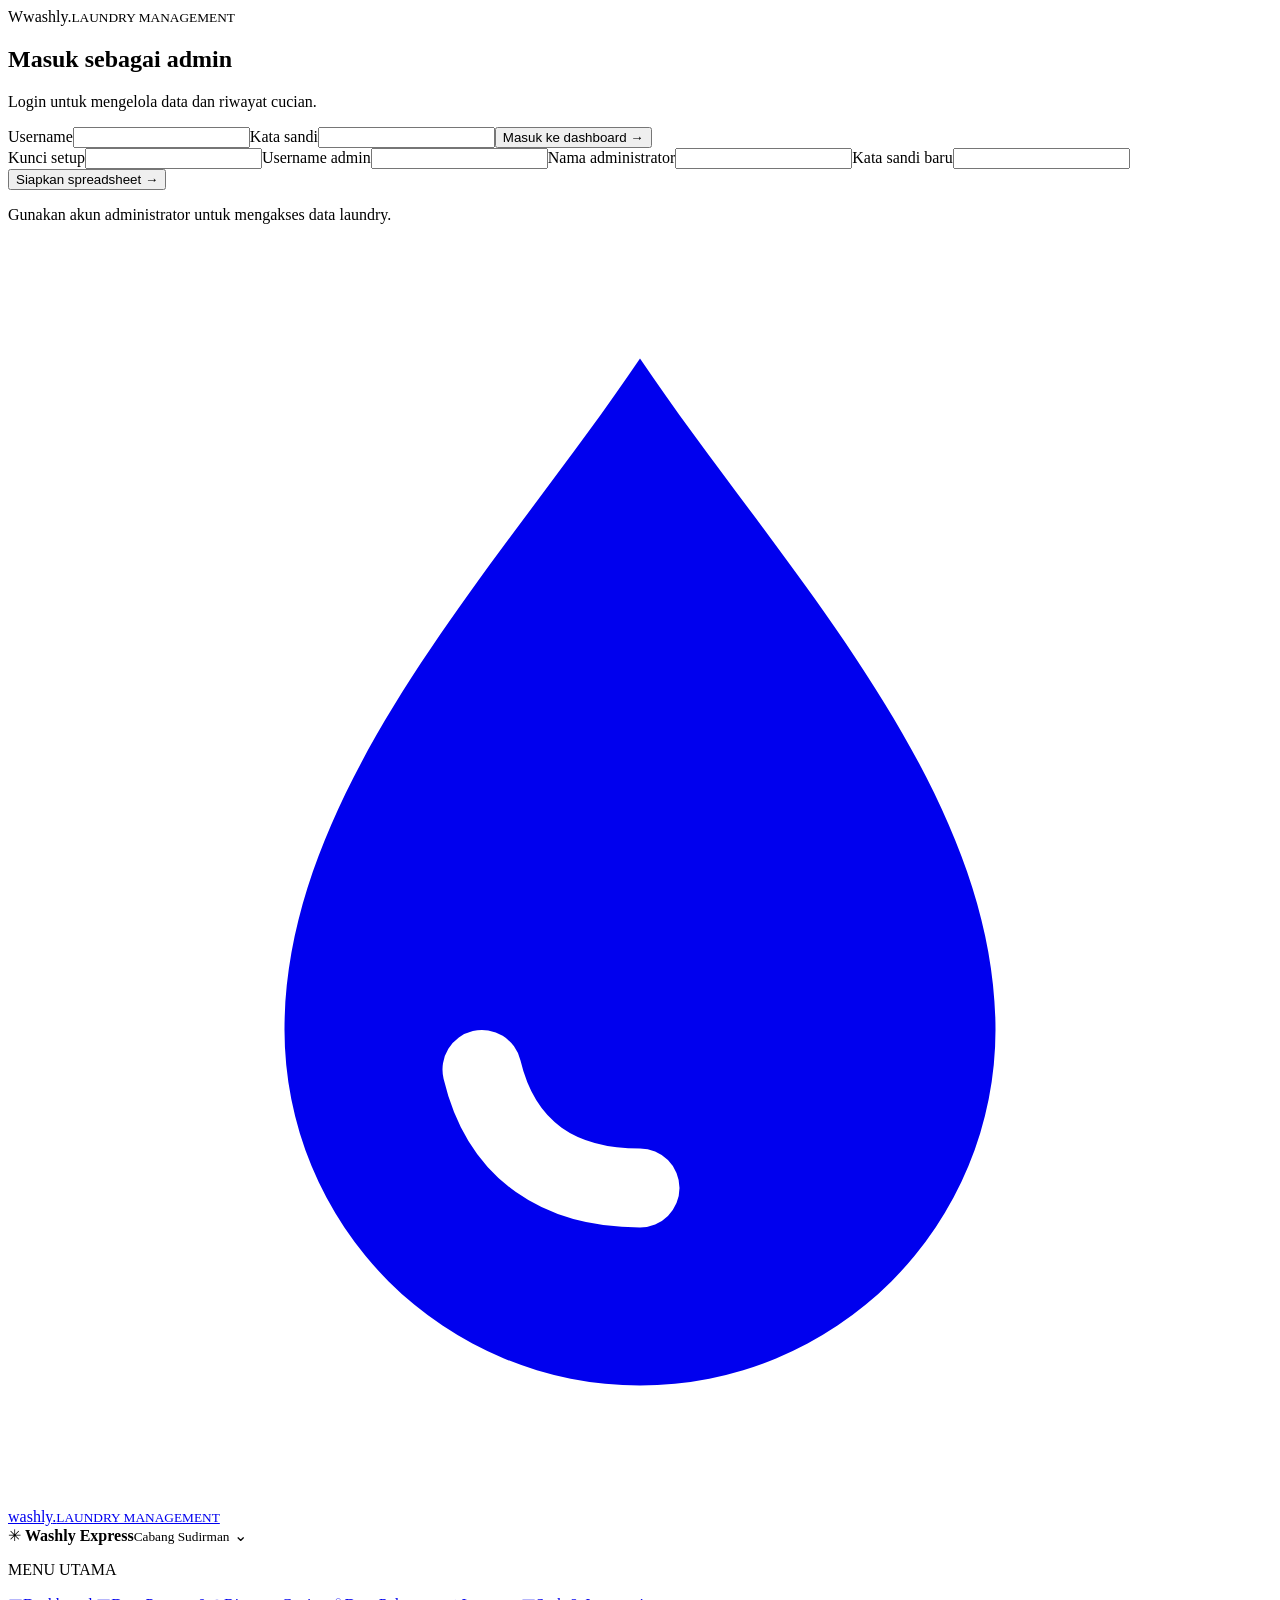
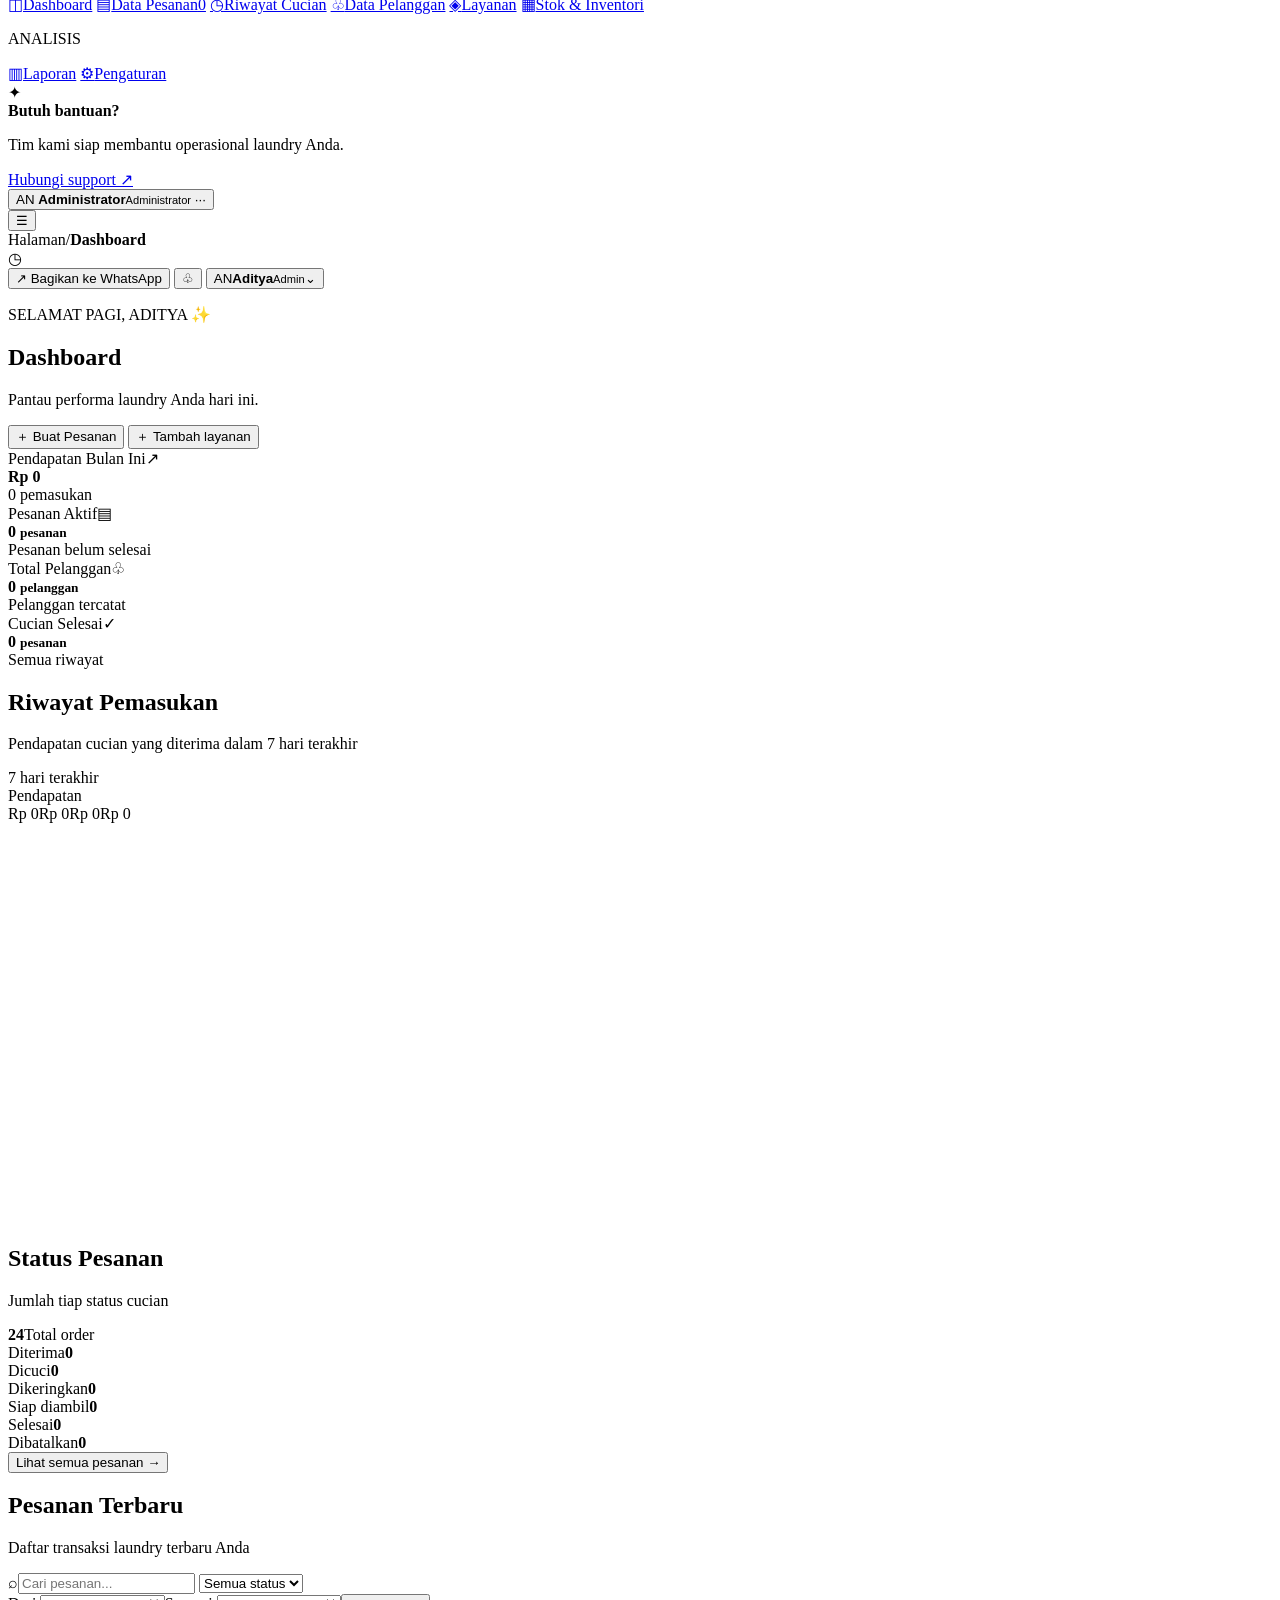
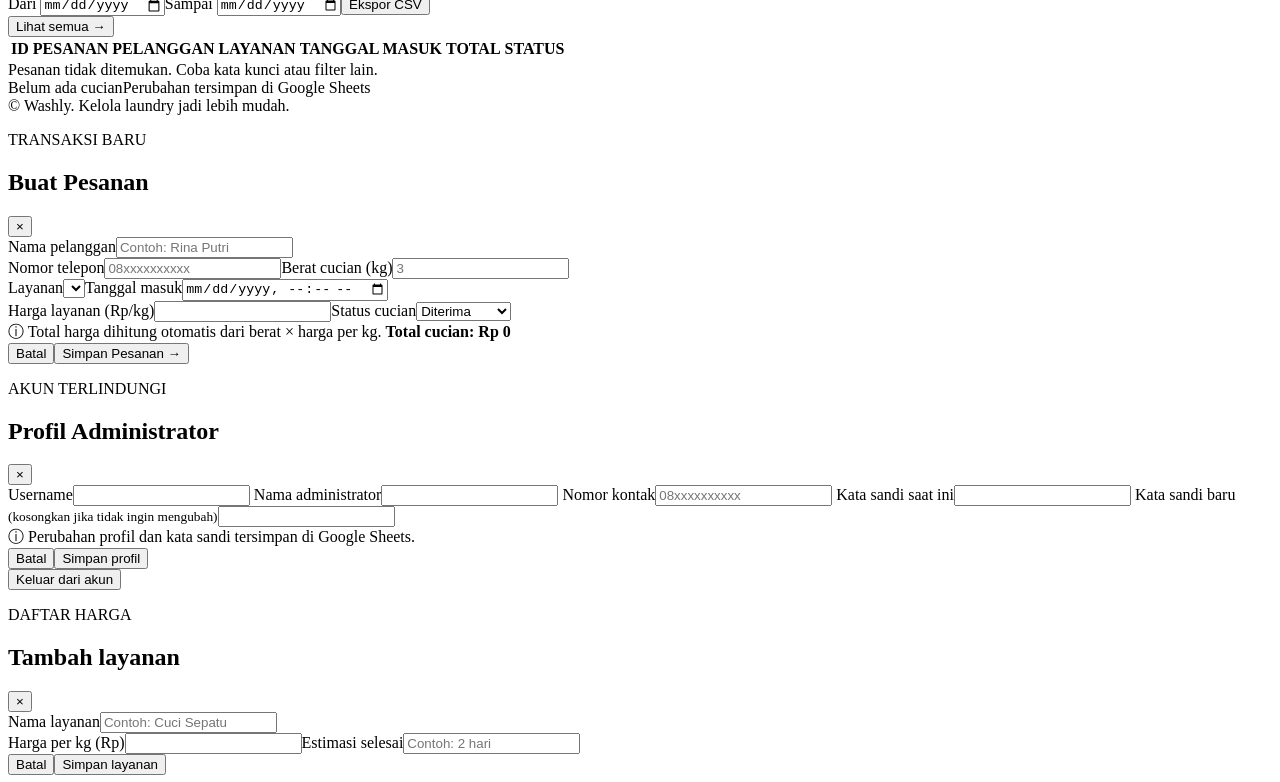
<file: Index.html>
<!doctype html>
<html lang="id">
  <head>
    <meta charset="utf-8" />
    <meta name="viewport" content="width=device-width, initial-scale=1" />
    <meta name="theme-color" content="#f5f7fb" />
    <title>Washly — Sistem Manajemen Laundry</title>
    <link rel="preconnect" href="https://fonts.googleapis.com" />
    <link rel="preconnect" href="https://fonts.gstatic.com" crossorigin />
    <link href="https://fonts.googleapis.com/css2?family=DM+Sans:wght@400;500;600;700&family=Manrope:wght@400;500;600;700;800&display=swap" rel="stylesheet" />
    <?!= include_('Styles'); ?>
    <meta name="washly-public-url" content="<?= publicUrl ?>">
  </head>
  <body>
    <section class="login-screen" id="loginScreen"><div class="login-card"><div class="brand login-brand"><span class="brand-mark">W</span><span class="brand-name">washly<span class="brand-dot">.</span><small>LAUNDRY MANAGEMENT</small></span></div><h1 id="loginTitle">Masuk sebagai admin</h1><p id="loginDescription">Login untuk mengelola data dan riwayat cucian.</p><div class="login-error hidden" id="loginError" role="alert"></div><form id="loginForm"><label class="form-field">Username<input name="username" required maxlength="32" autocomplete="username" /></label><label class="form-field">Kata sandi<input name="password" required type="password" maxlength="72" autocomplete="current-password" /></label><button class="button button-primary login-submit" type="submit">Masuk ke dashboard <span>→</span></button></form><form id="setupForm" class="hidden"><label class="form-field">Kunci setup<input name="setupKey" required autocomplete="off" /></label><label class="form-field">Username admin<input name="username" required minlength="3" maxlength="32" pattern="[A-Za-z0-9._-]{3,32}" /></label><label class="form-field">Nama administrator<input name="name" required maxlength="60" /></label><label class="form-field">Kata sandi baru<input name="password" required type="password" minlength="12" maxlength="72" autocomplete="new-password" /></label><button class="button button-primary login-submit" type="submit">Siapkan spreadsheet <span>→</span></button></form><p class="login-footer" id="loginFooter">Gunakan akun administrator untuk mengakses data laundry.</p></div></section><div class="app-shell hidden" id="appShell">
      <aside class="sidebar" id="sidebar">
        <a class="brand" href="#dashboard" aria-label="Washly beranda">
          <span class="brand-mark"><svg viewBox="0 0 32 32" aria-hidden="true"><path d="M16 3C12.5 8.2 7 13.8 7 20a9 9 0 0 0 18 0c0-6.2-5.5-11.8-9-17Z" fill="currentColor"/><path d="M12 21c.5 2.1 2 3 4 3" fill="none" stroke="white" stroke-linecap="round" stroke-width="2"/></svg></span>
          <span class="brand-name">washly<span class="brand-dot">.</span><small>LAUNDRY MANAGEMENT</small></span>
        </a>

        <div class="branch-picker">
          <span class="branch-icon">✳</span>
          <span><strong>Washly Express</strong><small>Cabang Sudirman</small></span>
          <span class="branch-chevron">⌄</span>
        </div>

        <nav class="main-nav" aria-label="Navigasi utama">
          <p class="nav-label">MENU UTAMA</p>
          <a class="nav-link active" href="#dashboard" data-page="dashboard"><span class="nav-icon">◫</span>Dashboard</a>
          <a class="nav-link" href="#pesanan" data-page="pesanan"><span class="nav-icon">▤</span>Data Pesanan<span class="nav-count" id="orderCount">0</span></a>
          <a class="nav-link" href="#riwayat" data-page="riwayat"><span class="nav-icon">◷</span>Riwayat Cucian</a>
          <a class="nav-link" href="#pelanggan" data-page="pelanggan"><span class="nav-icon">♧</span>Data Pelanggan</a>
          <a class="nav-link" href="#layanan" data-page="layanan"><span class="nav-icon">◈</span>Layanan</a>
          <a class="nav-link" href="#stok" data-page="stok"><span class="nav-icon">▦</span>Stok & Inventori</a>
          <p class="nav-label nav-label-spaced">ANALISIS</p>
          <a class="nav-link" href="#laporan" data-page="laporan"><span class="nav-icon">▥</span>Laporan</a>
          <a class="nav-link" href="#pengaturan" data-page="pengaturan"><span class="nav-icon">⚙</span>Pengaturan</a>
        </nav>

        <div class="sidebar-bottom">
          <div class="help-card">
            <div class="help-spark">✦</div>
            <strong>Butuh bantuan?</strong>
            <p>Tim kami siap membantu operasional laundry Anda.</p>
            <a href="mailto:bantuan@washly.id">Hubungi support <span>↗</span></a>
          </div>
          <button class="profile-button" id="profileButton">
            <span class="avatar avatar-purple" data-admin-initials>AN</span>
            <span class="profile-copy"><strong data-admin-name>Administrator</strong><small>Administrator</small></span>
            <span class="profile-more">···</span>
          </button>
        </div>
      </aside>

      <main class="main-content">
        <header class="topbar">
          <button class="menu-toggle icon-button" id="menuToggle" aria-label="Buka menu">☰</button>
          <div class="breadcrumb"><span>Halaman</span><span class="crumb-separator">/</span><strong id="pageBreadcrumb">Dashboard</strong></div>
          <div class="topbar-actions">
            <div class="date-display"><span>◷</span><span id="currentDate"></span></div>
            <button class="button button-outline share-button" id="shareButton"><span>↗</span> Bagikan ke WhatsApp</button>
            <button class="icon-button notification-button" id="notificationButton" aria-label="Notifikasi"><span>♧</span><i></i></button>
            <span class="topbar-divider"></span>
            <button class="topbar-user" id="topbarUser"><span class="avatar avatar-purple" data-admin-initials>AN</span><span><strong data-admin-short-name>Aditya</strong><small>Admin</small></span><span class="chevron">⌄</span></button>
          </div>
        </header>

        <div class="page-container">
          <section class="page-heading">
            <div>
              <p class="eyebrow" id="greeting">SELAMAT PAGI, ADITYA ✨</p>
              <h1 id="pageTitle">Dashboard</h1>
              <p class="page-subtitle" id="pageSubtitle">Pantau performa laundry Anda hari ini.</p>
            </div>
            <button class="button button-primary" id="newOrderButton"><span class="button-plus">＋</span> Buat Pesanan</button>
            <button class="button button-outline hidden" id="manageServicesButton">＋ Tambah layanan</button>
          </section>

          <section class="stats-grid" aria-label="Ringkasan operasional">
            <article class="stat-card">
              <div class="stat-top"><span class="stat-label">Pendapatan Bulan Ini</span><span class="stat-icon icon-mint">↗</span></div>
              <strong class="stat-value" id="revenueValue">Rp 0</strong>
              <div class="stat-footer"><span id="revenueOrderCount">0 pemasukan</span></div>
            </article>
            <article class="stat-card">
              <div class="stat-top"><span class="stat-label">Pesanan Aktif</span><span class="stat-icon icon-blue">▤</span></div>
              <strong class="stat-value" id="activeOrdersValue">0 <small>pesanan</small></strong>
              <div class="stat-footer"><span>Pesanan belum selesai</span></div>
            </article>
            <article class="stat-card">
              <div class="stat-top"><span class="stat-label">Total Pelanggan</span><span class="stat-icon icon-orange">♧</span></div>
              <strong class="stat-value" id="newCustomersValue">0 <small>pelanggan</small></strong>
              <div class="stat-footer"><span>Pelanggan tercatat</span></div>
            </article>
            <article class="stat-card">
              <div class="stat-top"><span class="stat-label">Cucian Selesai</span><span class="stat-icon icon-lilac">✓</span></div>
              <strong class="stat-value" id="completedOrdersValue">0 <small>pesanan</small></strong>
              <div class="stat-footer"><span>Semua riwayat</span></div>
            </article>
          </section>

          <section class="content-grid">
            <article class="panel revenue-panel">
              <div class="panel-header">
                <div><h2>Riwayat Pemasukan</h2><p>Pendapatan cucian yang diterima dalam 7 hari terakhir</p></div>
                <span class="chart-range-label">7 hari terakhir</span>
              </div>
              <div class="chart-legend"><span><i class="legend-dot legend-current"></i>Pendapatan</span></div>
              <div class="chart-wrap">
                <div class="chart-y-labels"><span id="chartAxisTop">Rp 0</span><span id="chartAxisMiddleTop">Rp 0</span><span id="chartAxisMiddleBottom">Rp 0</span><span>Rp 0</span></div>
                <svg class="revenue-chart" viewBox="0 0 700 220" preserveAspectRatio="none" role="img" aria-label="Grafik pendapatan selama tujuh hari">
                  <defs><linearGradient id="chartFill" x1="0" x2="0" y1="0" y2="1"><stop offset="0%" stop-color="#7772eb" stop-opacity=".18"/><stop offset="100%" stop-color="#7772eb" stop-opacity="0"/></linearGradient></defs>
                  <path class="chart-gridline" d="M0 20H700M0 78H700M0 136H700M0 194H700"/>
                  <path id="chartArea" d="" fill="url(#chartFill)"/>
                  <path class="chart-line" id="chartLine" d=""/>
                  <g id="chartPoints"></g>
                </svg>
                <div class="chart-x-labels" id="chartLabels"></div>
              </div>
            </article>

            <article class="panel order-status-panel">
              <div class="panel-header">
                <div><h2>Status Pesanan</h2><p>Jumlah tiap status cucian</p></div>
              </div>
              <div class="donut-area">
                <div class="donut-chart"><div class="donut-center"><strong id="donutTotal">24</strong><span>Total order</span></div></div>
                <div class="donut-legend">
                  <div><i class="legend-dot dot-received"></i><span>Diterima</span><strong id="statusReceived">0</strong></div>
                  <div><i class="legend-dot dot-washing"></i><span>Dicuci</span><strong id="statusWashing">0</strong></div>
                  <div><i class="legend-dot dot-drying"></i><span>Dikeringkan</span><strong id="statusDrying">0</strong></div>
                  <div><i class="legend-dot dot-ready"></i><span>Siap diambil</span><strong id="statusReady">0</strong></div>
                  <div><i class="legend-dot dot-done"></i><span>Selesai</span><strong id="statusDone">0</strong></div>
                  <div><i class="legend-dot dot-cancelled"></i><span>Dibatalkan</span><strong id="statusCancelled">0</strong></div>
                </div>
              </div>
              <button class="text-link" data-go="pesanan">Lihat semua pesanan <span>→</span></button>
            </article>
          </section>

          <section class="panel orders-panel">
            <div class="panel-header orders-header">
              <div><h2>Pesanan Terbaru</h2><p>Daftar transaksi laundry terbaru Anda</p></div>
              <div class="table-actions">
                <label class="search-box"><span>⌕</span><input type="search" id="orderSearch" placeholder="Cari pesanan..." aria-label="Cari pesanan" /></label>
                <select class="select-button filter-button" id="statusFilter" aria-label="Filter status pesanan"><option>Semua status</option><option>Diterima</option><option>Dicuci</option><option>Dikeringkan</option><option>Siap diambil</option><option>Selesai</option><option>Dibatalkan</option></select>
                <div class="history-filters hidden" id="historyFilters"><label>Dari <input type="date" id="dateFrom" aria-label="Tanggal awal riwayat" /></label><label>Sampai <input type="date" id="dateTo" aria-label="Tanggal akhir riwayat" /></label><button class="button button-outline" id="exportHistoryButton">Ekspor CSV</button></div>
                <button class="button button-outline" id="viewAllButton">Lihat semua <span>→</span></button>
              </div>
            </div>
            <div class="table-wrap">
              <table>
                <thead id="ordersTableHead"><tr><th>ID PESANAN</th><th>PELANGGAN</th><th>LAYANAN</th><th>TANGGAL MASUK</th><th>TOTAL</th><th>STATUS</th><th></th></tr></thead>
                <tbody id="ordersTableBody"></tbody>
              </table>
              <div class="empty-state hidden" id="emptyState">Pesanan tidak ditemukan. Coba kata kunci atau filter lain.</div>
            </div>
            <div class="table-footer"><span id="tableSummary">Belum ada cucian</span><span class="table-note">Perubahan tersimpan di Google Sheets</span></div>
          </section>
          <footer class="page-footer">© <span id="copyrightYear"></span> Washly. Kelola laundry jadi lebih mudah.</footer>
        </div>
      </main>
    </div>

    <div class="toast" id="toast" role="status" aria-live="polite"></div>
    <div class="modal-backdrop hidden" id="orderModal" role="presentation">
      <section class="modal" role="dialog" aria-modal="true" aria-labelledby="modalTitle">
        <div class="modal-header"><div><p class="eyebrow">TRANSAKSI BARU</p><h2 id="modalTitle">Buat Pesanan</h2></div><button class="icon-button close-modal" id="closeModal" aria-label="Tutup">×</button></div>
        <form id="orderForm">
          <label class="form-field">Nama pelanggan<input name="customer" required maxlength="80" placeholder="Contoh: Rina Putri" /></label>
          <div class="form-row"><label class="form-field">Nomor telepon<input name="phone" required type="tel" maxlength="24" placeholder="08xxxxxxxxxx" /></label><label class="form-field">Berat cucian (kg)<input name="weight" required type="number" min="0.1" step="0.1" placeholder="3" /></label></div>
          <div class="form-row"><label class="form-field">Layanan<select name="service" required></select></label><label class="form-field">Tanggal masuk<input name="receivedAt" required type="datetime-local" /></label></div>
          <div class="form-row"><label class="form-field">Harga layanan (Rp/kg)<input name="pricePerKg" required type="number" min="1" step="500" /></label><label class="form-field">Status cucian<select name="status"><option>Diterima</option><option>Dicuci</option><option>Dikeringkan</option><option>Siap diambil</option><option>Selesai</option><option>Dibatalkan</option></select></label></div>
          <div class="modal-note"><span>ⓘ</span> Total harga dihitung otomatis dari berat × harga per kg. <strong id="orderTotalPreview">Total cucian: Rp 0</strong></div>
          <input type="hidden" name="id" />
          <div class="modal-actions"><button type="button" class="button button-outline" id="cancelModal">Batal</button><button class="button button-primary" type="submit" id="orderSubmitButton">Simpan Pesanan <span>→</span></button></div>
        </form>
      </section>
    </div>
    <div class="modal-backdrop hidden" id="accountModal" role="presentation">
      <section class="modal" role="dialog" aria-modal="true" aria-labelledby="accountModalTitle">
        <div class="modal-header"><div><p class="eyebrow">AKUN TERLINDUNGI</p><h2 id="accountModalTitle">Profil Administrator</h2></div><button class="icon-button" id="closeAccountModal" aria-label="Tutup">×</button></div>
        <form id="accountForm">
          <label class="form-field">Username<input name="username" required minlength="3" maxlength="32" pattern="[A-Za-z0-9._-]{3,32}" autocomplete="username" /></label>
          <label class="form-field">Nama administrator<input name="name" required maxlength="60" /></label>
          <label class="form-field">Nomor kontak<input name="phone" type="tel" maxlength="24" placeholder="08xxxxxxxxxx" /></label>
          <label class="form-field">Kata sandi saat ini<input name="currentPassword" required type="password" maxlength="72" autocomplete="current-password" /></label>
          <label class="form-field">Kata sandi baru <small>(kosongkan jika tidak ingin mengubah)</small><input name="newPassword" type="password" minlength="12" maxlength="72" autocomplete="new-password" /></label>
          <div class="modal-note"><span>ⓘ</span> Perubahan profil dan kata sandi tersimpan di Google Sheets.</div>
          <div class="modal-actions"><button type="button" class="button button-outline" id="cancelAccountModal">Batal</button><button class="button button-primary" type="submit">Simpan profil</button></div>
        </form>
        <div class="logout-form"><button class="button button-outline" id="logoutButton" type="button">Keluar dari akun</button></div>
      </section>
    </div>
    <div class="modal-backdrop hidden" id="serviceModal" role="presentation">
      <section class="modal" role="dialog" aria-modal="true" aria-labelledby="serviceModalTitle">
        <div class="modal-header"><div><p class="eyebrow">DAFTAR HARGA</p><h2 id="serviceModalTitle">Tambah layanan</h2></div><button class="icon-button" id="closeServiceModal" aria-label="Tutup">×</button></div>
        <form id="serviceForm">
          <input type="hidden" name="originalName" />
          <label class="form-field">Nama layanan<input name="name" required maxlength="60" placeholder="Contoh: Cuci Sepatu" /></label>
          <div class="form-row"><label class="form-field">Harga per kg (Rp)<input name="price" required type="number" min="1" step="500" /></label><label class="form-field">Estimasi selesai<input name="turnaround" required maxlength="40" placeholder="Contoh: 2 hari" /></label></div>
          <div class="modal-actions"><button type="button" class="button button-outline" id="cancelServiceModal">Batal</button><button class="button button-primary" type="submit">Simpan layanan</button></div>
        </form>
      </section>
    </div>
    <div class="mobile-overlay" id="mobileOverlay"></div>
    <?!= include_('App'); ?>
  </body>
</html>
</file>
